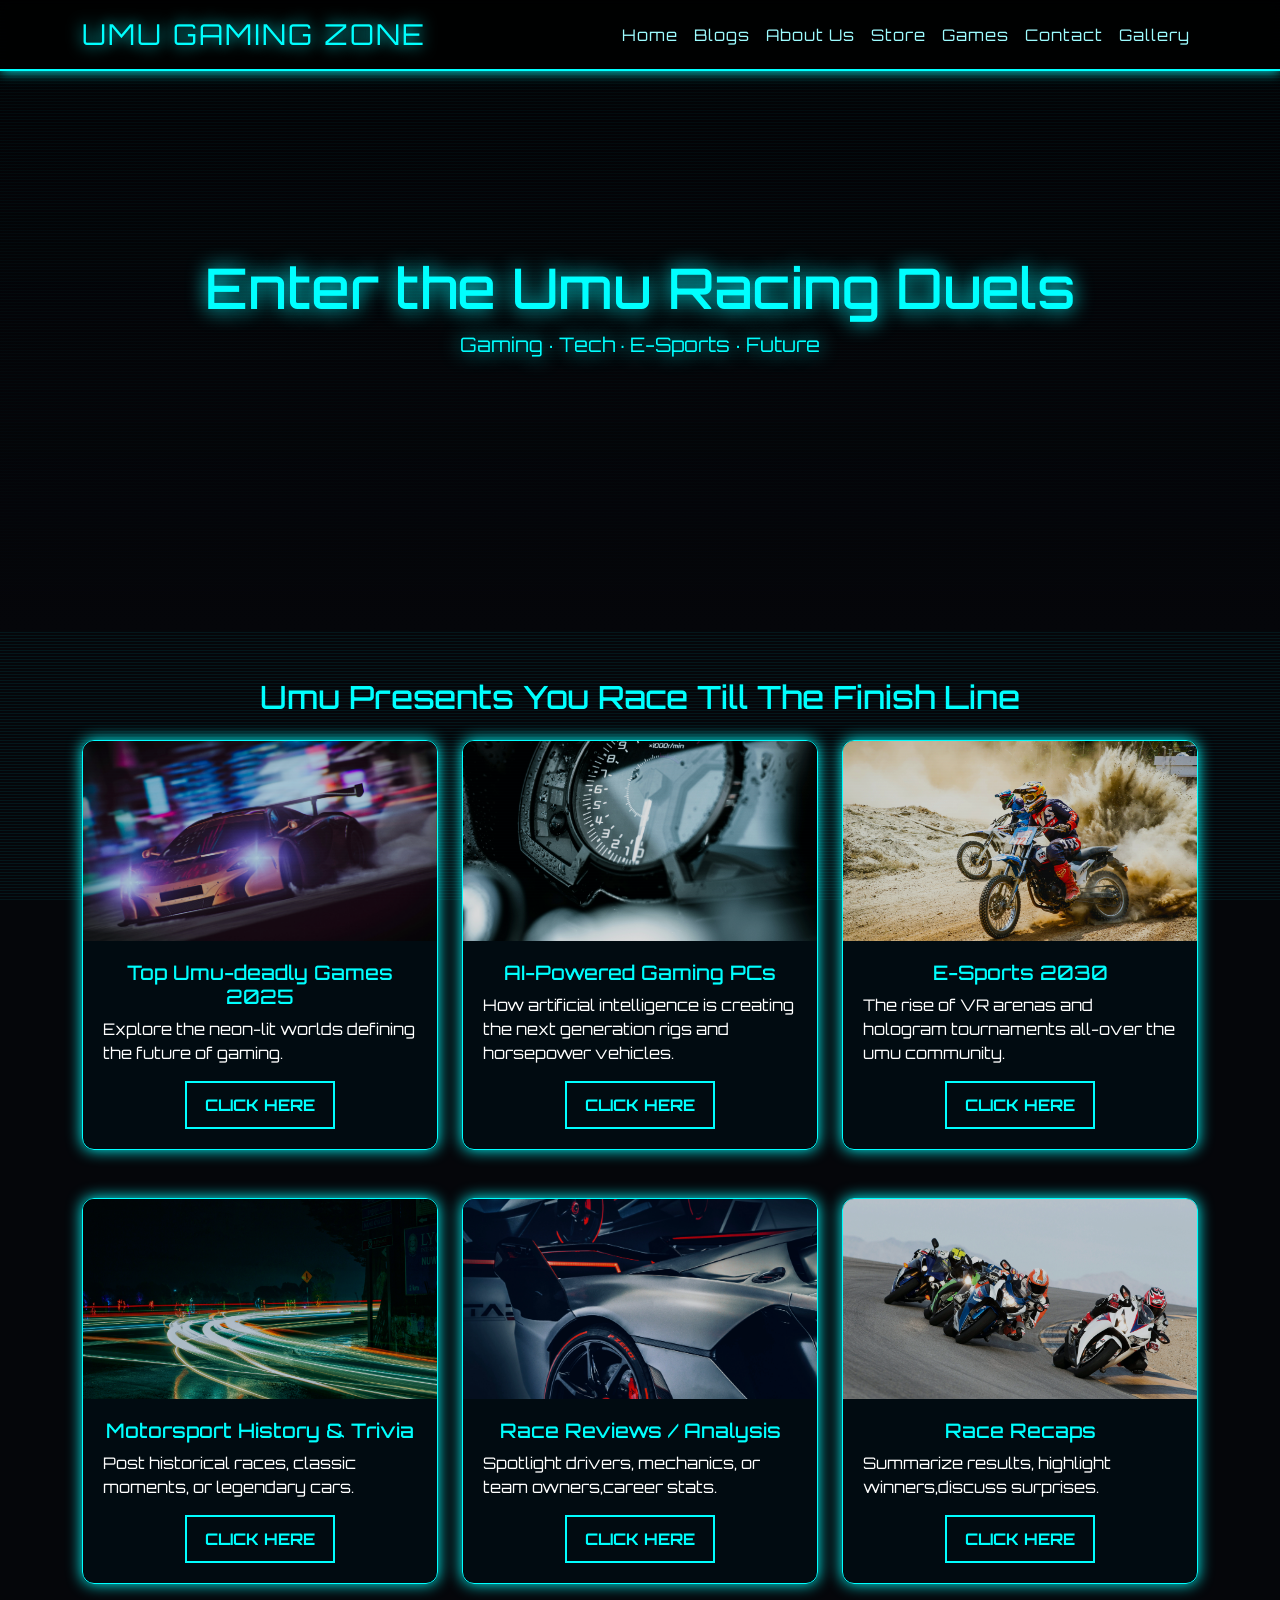
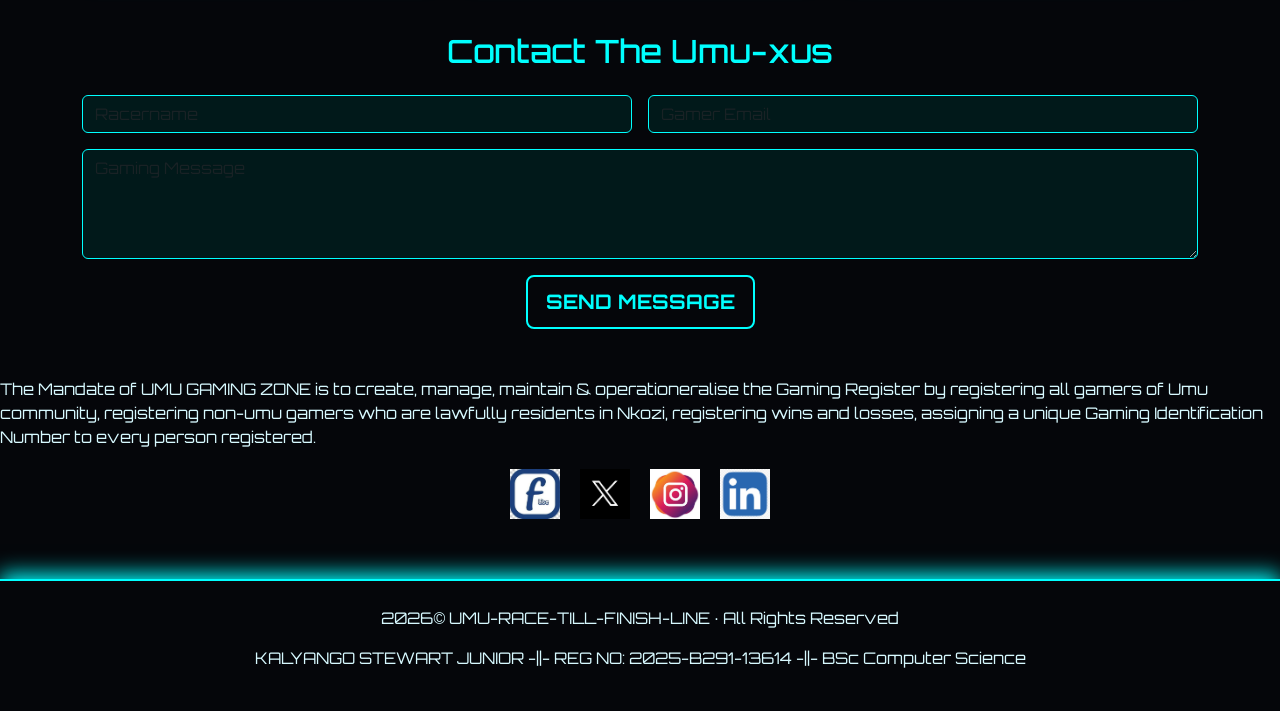
<file: index.html>
<!DOCTYPE html>
<html lang="en">
<head>
<meta charset="UTF-8">
<meta name="viewport" content="width=device-width, initial-scale=1.0">
<title>UMU Gaming Blog</title>
<link rel="icon" href="./car.jpg">


<!-- Bootstrap -->
<link href="https://cdn.jsdelivr.net/npm/bootstrap@5.3.2/dist/css/bootstrap.min.css" rel="stylesheet">
<link href="./gaming-blog.css" rel="stylesheet">
<script src="./gaming-blog.js"></script>


<!-- Google Font -->
<link href="https://fonts.googleapis.com/css2?family=Orbitron:wght@400;700&display=swap" rel="stylesheet">
</head>
<body><div id="glitchTransition"></div>




<!-- ---------------- NAVBAR ---------------- -->
<nav class="navbar navbar-expand-lg fixed-top">
    <div class="container">
        <a class="navbar-brand" href="#">UMU GAMING ZONE</a>
        <button class="navbar-toggler bg-info" data-bs-toggle="collapse" data-bs-target="#navMenu">
            <span class="navbar-toggler-icon"></span>
        </button>
        <div class="collapse navbar-collapse" id="navMenu">
            <ul class="navbar-nav ms-auto">
                <li class="nav-item"><a class="nav-link active" href="https://namaramodern.github.io/UMU_WebDev_GroupK_2025-/">Home</a></li>
                <li class="nav-item"><a class="nav-link" href="https://kalyango-stewart-j.github.io/Umu-gamers/">Blogs</a></li>
                <li class="nav-item"><a class="nav-link" href="https://namaramodern.github.io/UMU_WebDev_GroupK_2025-/aboutus">About Us</a></li>
                <li class="nav-item"><a class="nav-link active" href="https://namaramodern.github.io/UMU_WebDev_GroupK_2025-/store.html">Store</a></li>
                <li class="nav-item"><a class="nav-link" href="https://namaramodern.github.io/UMU_WebDev_GroupK_2025-/games.html">Games</a></li>
                <li class="nav-item"><a class="nav-link" href="https://namaramodern.github.io/UMU_WebDev_GroupK_2025-/contact.html">Contact</a></li>
                <li class="nav-item"><a class="nav-link" href="https://namaramodern.github.io/UMU_WebDev_GroupK_2025-/gallery.html">Gallery</a></li>
            </ul>
        </div>
    </div>
</nav>

<audio id="raceMusic" autoplay loop>
  <source src="./gaming.mp3" type="audio/mpeg">
  Your browser does not support the audio element.
</audio>

<script>
  // Some browsers block autoplay with sound
  // This will unmute and play after the first user click
  document.addEventListener("click", () => {
    const music = document.getElementById("raceMusic");
    music.muted = false;
    music.play();
  });
</script>


<!-- ---------------- HERO SECTION ---------------- -->
<section id="hero">
    <h1>Enter the Umu Racing Duels </h1>
    <p class="lead" style="z-index:1;">Gaming · Tech · E-Sports · Future</p>
</section>

<!-- BLOG SECTION -->
<section id="blogs" class="container mt-5">
    <h2 class="text-center mb-4" style="color:#0ff;">Umu Presents You Race Till The Finish Line</h2>

    <div class="row g-4">

        
        <div class="col-md-4">
            <div class="card blog-card">
                <img src="./spotlight.jpg" class="card-img-top uniform-img">
                <div class="card-body">
                    <h5 style="text-align: center;">Top Umu-deadly Games 2025</h5>
                    <p style="color: white;">Explore the neon-lit worlds defining the future of gaming.</p>
                   <button class="cyber-btn center-btn read-btn" data-link="readmore.html">CLICK HERE</button>
                </div>
            </div>
        </div>

      <div class="col-md-4">
    <div class="card blog-card">
        <img src="./meter.jpg" class="card-img-top uniform-img">
        <div class="card-body">
            <h5 style="text-align: center;">AI-Powered Gaming PCs</h5>
            <p style="color: white;">How artificial intelligence is creating the next generation rigs and horsepower vehicles.</p>
            <button class="cyber-btn center-btn read-btn" data-link="readmore.html">CLICK HERE</button>
        </div>
    </div>
    </div>


       
        <div class="col-md-4">
            <div class="card blog-card">
                <img src="./bike2.jpg" class="card-img-top uniform-img">
                <div class="card-body">
                    <h5 style="text-align: center;">E-Sports 2030</h5>
                    <p style="color: white;">The rise of VR arenas and hologram tournaments all-over the umu community.</p>
                  <button class="cyber-btn center-btn read-btn" data-link="readmore.html">CLICK HERE</button>
                </div>
            </div>
        </div>

    </div>
</section>

<section id="blogs" class="container mt-5">
    
    <div class="row g-4">

        
        <div class="col-md-4">
            <div class="card blog-card">
                <img src="./road.jpg" class="card-img-top uniform-img">
                <div class="card-body">
                    <h5 style="text-align: center;">Motorsport History & Trivia</h5>
                    <p style="color: white;">Post historical races, classic moments, or legendary cars.</p>
                    <button class="cyber-btn center-btn read-btn" data-link="readmore.html">CLICK HERE</button>
                </div>
            </div>
        </div>

       
        <div class="col-md-4">
            <div class="card blog-card">
                <img src="./car.jpg" class="card-img-top uniform-img">
                <div class="card-body">
                    <h5 style="text-align: center;">Race Reviews / Analysis</h5>
                    <p style="color: white;">Spotlight drivers, mechanics, or team owners,career stats.</p>
                    <button class="cyber-btn center-btn read-btn" data-link="readmore.html">CLICK HERE</button>
                </div>
            </div>
        </div>

        
        <div class="col-md-4">
            <div class="card blog-card">
                <img src="bike.jpg" class="card-img-top uniform-img">
                <div class="card-body">
                    <h5 style="text-align: center;">Race Recaps</h5>
                    <p style="color: white;">Summarize results, highlight winners,discuss surprises.</p>
                  <button class="cyber-btn center-btn read-btn" data-link="readmore.html">CLICK HERE</button> 

                </div>
            </div>
        </div>

    </div>
</section>

<!-- ---------------- CONTACT FORM ---------------- -->
<section id="contact" class="container mt-5">
    <h2 class="text-center mb-4" style="color:#0ff;">Contact The Umu-xus</h2>

    <form class="row g-3">
        <div class="col-md-6">
            <input type="text" class="form-control" placeholder="Racername">
        </div>
        <div class="col-md-6">
            <input type="email" class="form-control" placeholder="Gamer Email">
        </div>
        <div class="col-12">
            <textarea class="form-control" rows="4" placeholder="Gaming Message"></textarea>
        </div>
        <div class="col-12 text-center">
            
            <button id="sendBtn" class="btn btn-primary btn-lg cyber-btn" type="button">Send Message</button>
            
            

        </div>
    </form>
</section>
<br><br>
<section>
    The Mandate of UMU GAMING ZONE is to create, manage, maintain & operationeralise the Gaming Register by registering all gamers of Umu community, registering non-umu gamers who are lawfully residents in Nkozi, registering wins and losses, assigning a unique Gaming Identification Number to every person registered.
    <p></p>
    <div class="social-icons">
  <a href="https://www.facebook.com/YourPage" target="_blank">
    <img src="./facebook.jpg" alt="Facebook">
  </a>
  <a href="https://twitter.com/YourProfile" target="_blank">
    <img src="./twitter.png" alt="Twitter">
  </a>
  <a href="https://www.instagram.com/YourProfile" target="_blank">
    <img src="./insta.jpg" alt="Instagram">
  </a>
  <a href="https://www.linkedin.com/in/YourProfile" target="_blank">
    <img src="./link.png" alt="LinkedIn">
  </a>
</div>
</section>

<!-- ---------------- FOOTER ---------------- -->
<footer>
    <p> <span id="currentYear"></span>© UMU-RACE-TILL-FINISH-LINE · All Rights Reserved</p>
    <p>KALYANGO STEWART JUNIOR -||-  REG NO: 2025-B291-13614 -||- BSc Computer Science</p>
</footer>
  <script>
    document.querySelectorAll(".read-btn").forEach(btn => {
        btn.addEventListener("click", (e) => {
            e.preventDefault(); 

            alert("HEY🎮🎮🎮 feel free to continue...... (Game mode)");

           
            const link = btn.dataset.link;
            window.location.href = link;
        });
    });

    document.getElementById("sendBtn").addEventListener("click", () => {
    alert("Thanks! Your message has been sent 🚀");
});
</script>

<!-- Bootstrap JS -->
<script src="https://cdn.jsdelivr.net/npm/bootstrap@5.3.2/dist/js/bootstrap.bundle.min.js"></script>



</body>
</html>
</file>
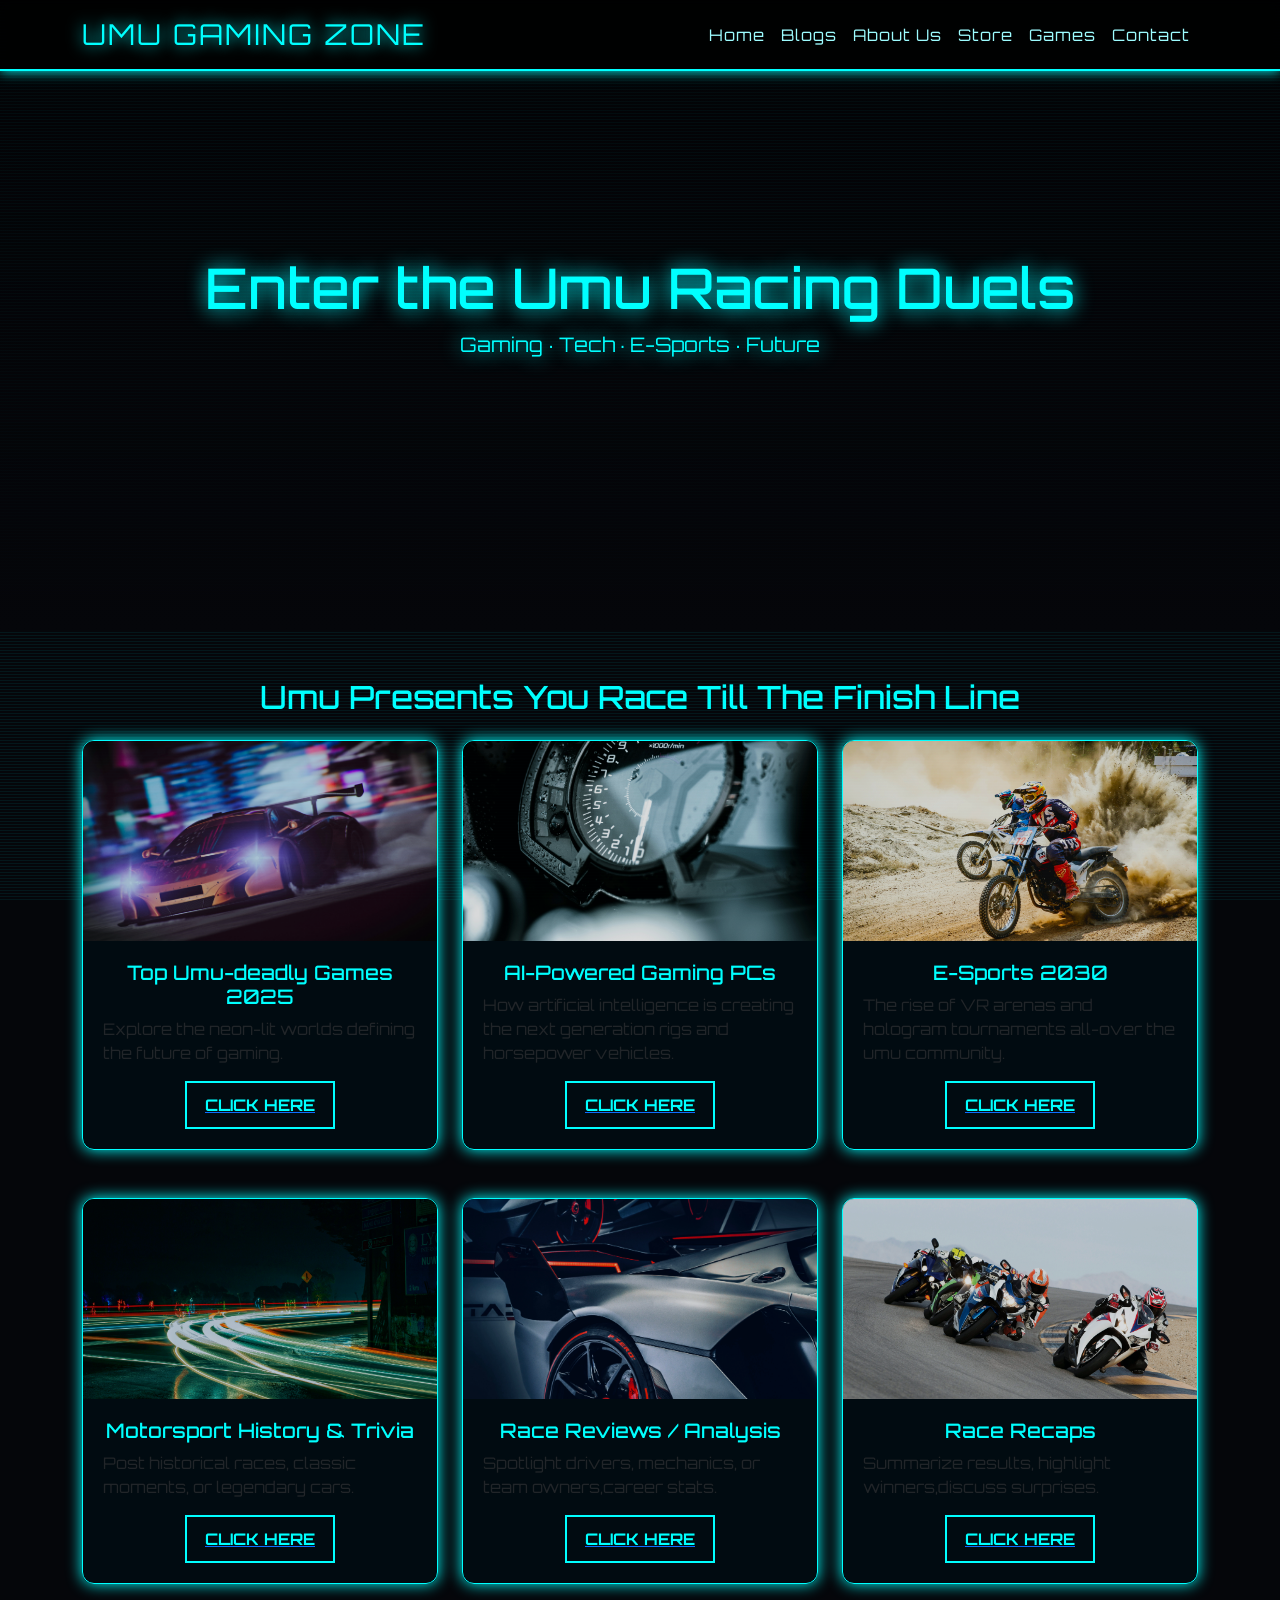
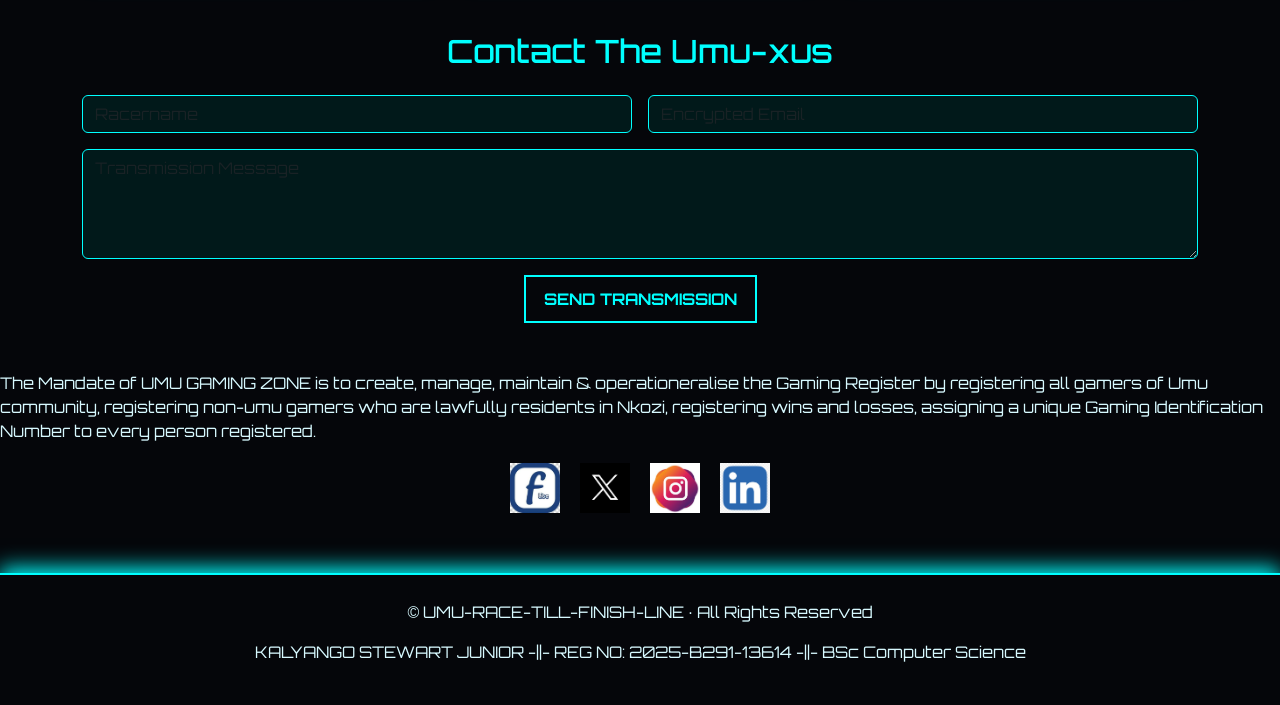
<file: gaming_blog.html>
<!DOCTYPE html>
<html lang="en">
<head>
<meta charset="UTF-8">
<meta name="viewport" content="width=device-width, initial-scale=1.0">
<title>UMU Gaming Blog</title>
<link rel="icon" href="./car.jpg">


<!-- Bootstrap -->
<link href="https://cdn.jsdelivr.net/npm/bootstrap@5.3.2/dist/css/bootstrap.min.css" rel="stylesheet">
<link href="./gaming-blog.css" rel="stylesheet">
<script src="./gaming-blog.js"></script>


<!-- Google Font -->
<link href="https://fonts.googleapis.com/css2?family=Orbitron:wght@400;700&display=swap" rel="stylesheet">
</head>
<body><div id="glitchTransition"></div>




<!-- ---------------- NAVBAR ---------------- -->
<nav class="navbar navbar-expand-lg fixed-top">
    <div class="container">
        <a class="navbar-brand" href="#">UMU GAMING ZONE</a>
        <button class="navbar-toggler bg-info" data-bs-toggle="collapse" data-bs-target="#navMenu">
            <span class="navbar-toggler-icon"></span>
        </button>
        <div class="collapse navbar-collapse" id="navMenu">
            <ul class="navbar-nav ms-auto">
                <li class="nav-item"><a class="nav-link active" href="#">Home</a></li>
                <li class="nav-item"><a class="nav-link" href="#blogs">Blogs</a></li>
                <li class="nav-item"><a class="nav-link" href="#contact">About Us</a></li>
                <li class="nav-item"><a class="nav-link active" href="#">Store</a></li>
                <li class="nav-item"><a class="nav-link" href="#blogs">Games</a></li>
                <li class="nav-item"><a class="nav-link" href="#contact">Contact</a></li>
            </ul>
        </div>
    </div>
</nav>

<audio id="raceMusic" autoplay loop>
  <source src="./gaming.mp3" type="audio/mpeg">
  Your browser does not support the audio element.
</audio>

<script>
  // Some browsers block autoplay with sound
  // This will unmute and play after the first user click
  document.addEventListener("click", () => {
    const music = document.getElementById("raceMusic");
    music.muted = false;
    music.play();
  });
</script>


<!-- ---------------- HERO SECTION ---------------- -->
<section id="hero">
    <h1>Enter the Umu Racing Duels </h1>
    <p class="lead" style="z-index:1;">Gaming · Tech · E-Sports · Future</p>
</section>

<!-- BLOG SECTION -->
<section id="blogs" class="container mt-5">
    <h2 class="text-center mb-4" style="color:#0ff;">Umu Presents You Race Till The Finish Line</h2>

    <div class="row g-4">

        
        <div class="col-md-4">
            <div class="card blog-card">
                <img src="./spotlight.jpg" class="card-img-top uniform-img">
                <div class="card-body">
                    <h5 style="text-align: center;">Top Umu-deadly Games 2025</h5>
                    <p>Explore the neon-lit worlds defining the future of gaming.</p>
                    <a href="readmore.html"><button class="cyber-btn read-btn center-btn">CLICK HERE</button></a>
                </div>
            </div>
        </div>

      <div class="col-md-4">
    <div class="card blog-card">
        <img src="./meter.jpg" class="card-img-top uniform-img">
        <div class="card-body">
            <h5 style="text-align: center;">AI-Powered Gaming PCs</h5>
            <p>How artificial intelligence is creating the next generation rigs and horsepower vehicles.</p>
            <a href="readmore.html"><button class="cyber-btn read-btn center-btn">CLICK HERE</button></a>
        </div>
    </div>
    </div>


       
        <div class="col-md-4">
            <div class="card blog-card">
                <img src="./bike2.jpg" class="card-img-top uniform-img">
                <div class="card-body">
                    <h5 style="text-align: center;">E-Sports 2030</h5>
                    <p>The rise of VR arenas and hologram tournaments all-over the umu community.</p>
                   <a href="readmore.html"><button class="cyber-btn read-btn center-btn">CLICK HERE</button></a>
                </div>
            </div>
        </div>

    </div>
</section>

<section id="blogs" class="container mt-5">
    
    <div class="row g-4">

        
        <div class="col-md-4">
            <div class="card blog-card">
                <img src="./road.jpg" class="card-img-top uniform-img">
                <div class="card-body">
                    <h5 style="text-align: center;">Motorsport History & Trivia</h5>
                    <p>Post historical races, classic moments, or legendary cars.</p>
                    <a href="readmore.html"><button class="cyber-btn read-btn center-btn">CLICK HERE</button></a>
                </div>
            </div>
        </div>

       
        <div class="col-md-4">
            <div class="card blog-card">
                <img src="./car.jpg" class="card-img-top uniform-img">
                <div class="card-body">
                    <h5 style="text-align: center;">Race Reviews / Analysis</h5>
                    <p>Spotlight drivers, mechanics, or team owners,career stats.</p>
                    <a href="readmore.html"><button class="cyber-btn read-btn center-btn">CLICK HERE</button></a>
                </div>
            </div>
        </div>

        
        <div class="col-md-4">
            <div class="card blog-card">
                <img src="bike.jpg" class="card-img-top uniform-img">
                <div class="card-body">
                    <h5 style="text-align: center;">Race Recaps</h5>
                    <p>Summarize results, highlight winners,discuss surprises.</p>
                   <a href="readmore.html"><button class="cyber-btn read-btn center-btn">CLICK HERE</button></a>
                   

                </div>
            </div>
        </div>

    </div>
</section>

<!-- ---------------- CONTACT FORM ---------------- -->
<section id="contact" class="container mt-5">
    <h2 class="text-center mb-4" style="color:#0ff;">Contact The Umu-xus</h2>

    <form class="row g-3">
        <div class="col-md-6">
            <input type="text" class="form-control" placeholder="Racername">
        </div>
        <div class="col-md-6">
            <input type="email" class="form-control" placeholder="Encrypted Email">
        </div>
        <div class="col-12">
            <textarea class="form-control" rows="4" placeholder="Transmission Message"></textarea>
        </div>
        <div class="col-12 text-center">
            
            <button id="sendBtn" class="cyber-btn" type="button">Send Transmission</button>

        </div>
    </form>
</section>
<br><br>
<section>
    The Mandate of UMU GAMING ZONE is to create, manage, maintain & operationeralise the Gaming Register by registering all gamers of Umu community, registering non-umu gamers who are lawfully residents in Nkozi, registering wins and losses, assigning a unique Gaming Identification Number to every person registered.
    <p></p>
    <div class="social-icons">
  <a href="https://www.facebook.com/YourPage" target="_blank">
    <img src="./facebook.jpg" alt="Facebook">
  </a>
  <a href="https://twitter.com/YourProfile" target="_blank">
    <img src="./twitter.png" alt="Twitter">
  </a>
  <a href="https://www.instagram.com/YourProfile" target="_blank">
    <img src="./insta.jpg" alt="Instagram">
  </a>
  <a href="https://www.linkedin.com/in/YourProfile" target="_blank">
    <img src="./link.png" alt="LinkedIn">
  </a>
</div>
</section>

<!-- ---------------- FOOTER ---------------- -->
<footer>
    <p>© <span id="2025"></span> UMU-RACE-TILL-FINISH-LINE · All Rights Reserved</p>
    <p>KALYANGO STEWART JUNIOR -||-  REG NO: 2025-B291-13614 -||- BSc Computer Science</p>
</footer>


<!-- Bootstrap JS -->
<script src="https://cdn.jsdelivr.net/npm/bootstrap@5.3.2/dist/js/bootstrap.bundle.min.js"></script>



</body>
</html>
</file>
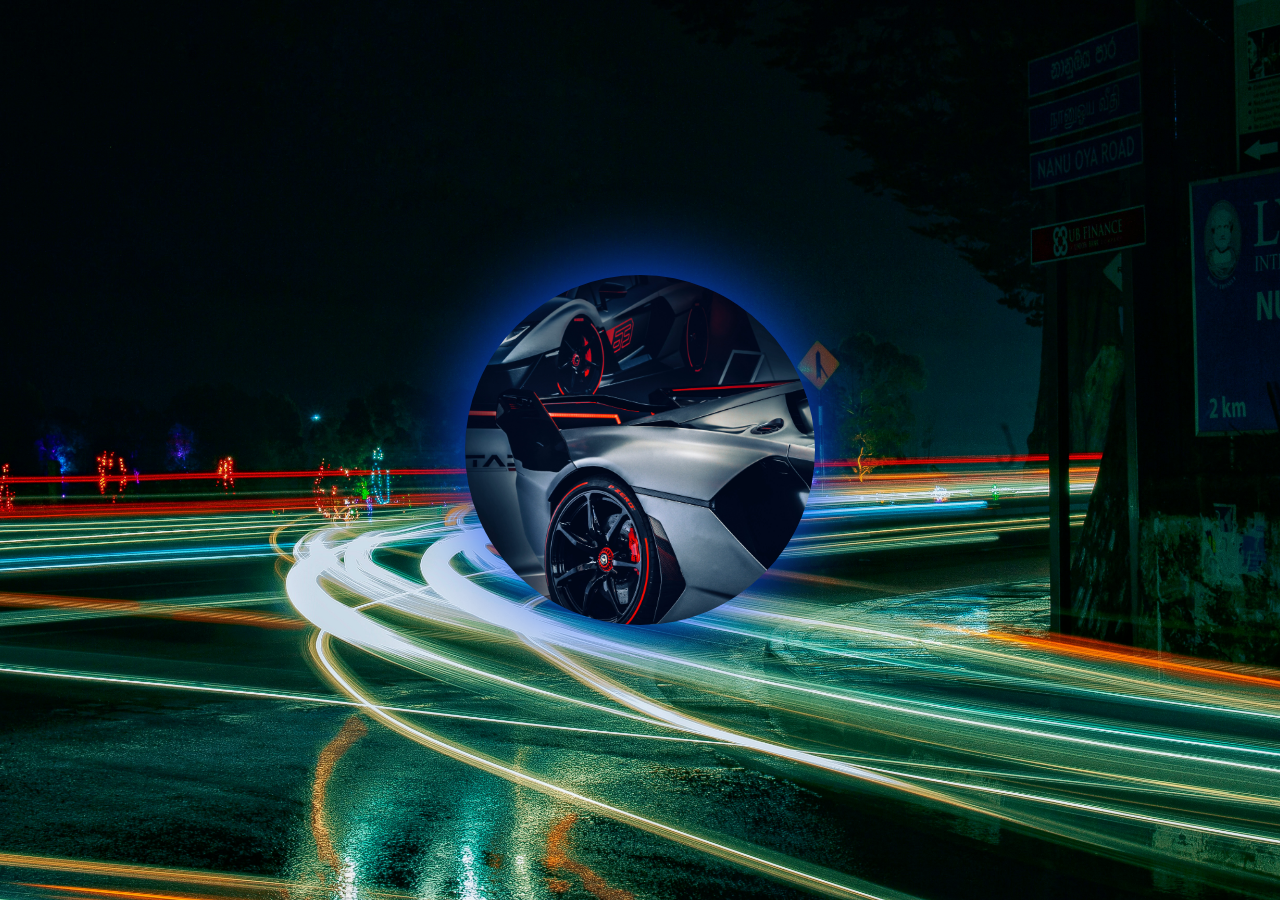
<file: readmore.html>
<!DOCTYPE html>
<html lang="en">
<head>
<meta charset="UTF-8">
<meta name="viewport" content="width=device-width, initial-scale=1">
<title>Welcome to the home of happiness</title>
<link rel="icon" href="./car.jpg">
<link href="./readmore.css" rel="stylesheet">
<link href="https://fonts.googleapis.com/css2?family=Orbitron:wght@400;700&display=swap" rel="stylesheet">

</head>

<body>

<div class="wrapper">

  <!-- FRONT CIRCLE -->
  <div class="circle" id="circle">
    <img src="./car.jpg" />
  </div>

  <!-- BLOG CARD GRID -->
  <div class="blog-card" id="blogCard">

    <div class="card card-1">
      <div class="video-wrapper">
        <img src="./blur.webp">
        <div id="videoContainer" style="margin-top: 10px;"> 

        </div>
      </div>
      <div class="card-content">
        <h3>Blur</h3>
        <p>"Power is nothing without control. Once you've raced, you never forget it.....and you never get over it"</p>
        <a href="https://example.com/blur-download" target="_blank" style="color: #2ecc71; text-decoration: none;">DOWNLOAD</a>
      </div>
    </div>

    <div class="card card-2">
      <div class="video-wrapper">
        <img src="./need for speed.jpg">
      </div>
      <div class="card-content">
        <h3>Need for Speed</h3>
        <p>"if everything seems to be in control, you're not going fast enough. Power is nothing without control."</p>
        <a href="https://example.com/need-for-speed-download" target="_blank" style="color: #2ecc71; text-decoration: none;">DOWNLOAD</a>
      </div>
    </div>

    <div class="card card-3">
      <div class="video-wrapper">
        <img src="./realbike.jpg">
      </div>
      <div class="card-content">
        <h3>Real Bike Racing</h3>
        <p>"Speed has never killed anyone, suddenly becoming stationary... that's what gets you into the dead zone"</p>
        <a href="https://example.com/real-bike-download" target="_blank" style="color: #2ecc71; text-decoration: none;">DOWNLOAD</a>
      </div>
    </div>

    <div class="card card-4">
      <div class="video-wrapper">
        <img src="./asphalt.jpg">
      </div>
      <div class="card-content">
        <h3>Asphalt 9 Legends</h3>
        <p>"Speed costs money. How fast do you want to go?. You win some, you lose some, you wreck some.</p>
        <a href="https://example.com/asphalt-9-download" target="_blank" style="color: #2ecc71; text-decoration: none;">DOWNLOAD</a>
      </div>
    </div>

    <div class="card card-5">
      <div class="video-wrapper">
        <img src="./trackmania.webp" >
      </div>
      <div class="card-content">
        <h3>Track Mania 5</h3>
        <p>"The real purpose of running isn't to win a race. It's to test the limits of the human heart."</p>
        <a href="https://example.com/track-mania-download" target="_blank" style="color: #2ecc71; text-decoration: none;">DOWNLOAD</a>
      </div>
    </div>

    <div class="card card-6">
      <div class="video-wrapper">
        <img src="./f11.webp">
      </div>
      <div class="card-content">
        <h3>Formula 1</h3>
        <p>“If you can leave two black stripes from the exit of one corner to the braking zone of the next, you have enough horsepower"</p>
        <a href="https://example.com/formula-1-download" target="_blank" style="color: #2ecc71; text-decoration: none;">DOWNLOAD</a>
      </div>
    </div>

  </div> <!-- end blog-card -->

</div> <!-- end wrapper -->

<audio id="raceMusic" autoplay loop>
  <source src="./gaming.mp3" type="audio/mpeg">
  Your browser does not support the audio element.
</audio>


<script>
/* ----------------- REVEAL ANIMATION ----------------- */
const circleEl = document.getElementById("circle");
const blogCardEl = document.getElementById("blogCard");
const cardsEl = document.querySelectorAll(".card");

let revealed = false;
function reveal() {
  if (revealed) return;
  revealed = true;

  circleEl.style.opacity = "0";
  circleEl.style.transform = "scale(0.4) rotate(15deg)";

  setTimeout(() => {
    blogCardEl.style.opacity = "1";
    blogCardEl.style.transform = "scale(1)";
  }, 300);

  cardsEl.forEach((card, i) => {
    setTimeout(() => {
      card.style.opacity = "1";
      card.style.transform = "translateY(0) scale(1)";
    }, 150 * i);
  });
}

document.querySelector(".wrapper").addEventListener("mouseenter", reveal);
document.querySelector(".wrapper").addEventListener("click", reveal);


closeModal.addEventListener('click', () => {
  modal.style.display = 'none';
  modalIframe.src = '';
});

modal.addEventListener('click', (e) => {
  if (e.target === modal) {
    modal.style.display = 'none';
    modalIframe.src = '';
  }
});
  // Some browsers block autoplay with sound
  // This will unmute and play after the first user click
  document.addEventListener("click", () => {
    const music = document.getElementById("raceMusic");
    music.muted = false;
    music.play();
  });
</script>

</body>
</html>
</file>
<file: gaming-blog.css>
/* =======================
   GLOBAL PAGE STYLING
   ======================= */

body {
    background: #05060a;                 /* Dark futuristic background */
    color: #d7f9ff;                      /* Light cyan text for readability */
    font-family: 'Orbitron', sans-serif; /* Futuristic font */
    overflow-x: hidden;                  /* Prevent horizontal scroll */
}

/* Animated scan-line background overlay */
body::before {
    content: "";
    position: fixed;                     /* Stays in place even when scrolling */
    top: 0;
    left: 0;
    width: 100%;
    height: 100%;
    
    /* Creates horizontal scan-line effect */
    background: repeating-linear-gradient(
        0deg,
        rgba(0, 255, 255, 0.07),
        rgba(0, 255, 255, 0.07) 1px,
        transparent 1px,
        transparent 3px
    );

    z-index: -1;                         /* Keeps it behind all other elements */
    pointer-events: none;                /* Allows clicks through overlay */
    animation: scan 10s linear infinite; /* Moves scan lines downward */
}

/* Animation for scan-line movement */
@keyframes scan {
    0% { background-position: 0 0; }
    100% { background-position: 0 200px; }
}

/* =======================
   NAVBAR STYLING
   ======================= */

.navbar {
    background: rgba(0, 0, 0, 0.8);      /* Slightly transparent dark bar */
    backdrop-filter: blur(6px);          /* Frosted glass effect */
    border-bottom: 2px solid #0ff;       /* Neon cyan border */
    box-shadow: 0 0 12px #0ff;           /* Neon glow */
}

.navbar-brand {
    font-size: 1.8rem;
    color: #0ff !important;              /* Neon brand text */
    letter-spacing: 2px;                 /* Widely spaced futuristic letters */
    text-shadow: 0 0 15px #0ff;          /* Strong neon glow */
}

.nav-link {
    color: #9dfcff !important;           /* Light cyan nav links */
    letter-spacing: 1px;
}

.nav-link:hover {
    color: #fff !important;              /* Turns white on hover */
    text-shadow: 0 0 10px #0ff;          /* Neon hover glow */
}

/* =======================
   HERO SECTION
   ======================= */

#hero {
    height: 70vh;                        /* Takes 70% of screen height */
    background: url('https://images.unsplash.com/photo-1542751371-adc38448a05e?auto=format&fit=crop&w=1500&q=80') 
        center/cover no-repeat;          /* Cyberpunk themed image */
    
    display: flex;
    flex-direction: column;
    justify-content: center;             /* Center content vertically */
    align-items: center;                 /* Center content horizontally */
    
    color: cyan;
    text-shadow: 0 0 20px #00faff;       /* Neon glow */
    position: relative;                  /* For overlay */
}

/* Dark fade overlay on hero image */
#hero::after {
    content: "";
    position: absolute;
    width: 100%;
    height: 100%;
    background: linear-gradient(180deg, rgba(0,0,0,0.4), #05060a);
    top: 0;
}

/* Neon glowing hero title */
#hero h1 {
    font-size: 3.5rem;
    z-index: 1;                          /* Above overlay */
    animation: glow 2s ease-in-out infinite alternate; /* Pulsing glow */
}

/* Glow animation for hero title */
@keyframes glow {
    from { text-shadow: 0 0 10px #0ff; }
    to { text-shadow: 0 0 30px #00eaff, 0 0 60px #00d0ff; }
}

/* =======================
   BLOG CARDS
   ======================= */

.blog-card {
    background: rgba(0, 15, 20, 0.7);    /* Transparent dark futuristic box */
    border: 1px solid #0ff;              /* Neon border */
    border-radius: 12px;                 /* Smooth edges */
    box-shadow: 0 0 15px #0ff;           /* Neon glow */
    overflow: hidden;                    /* Prevents image spill */
    position: relative;
    transition: 0.3s;                    /* Smooth hover effect */
}

.blog-card:hover {
    transform: translateY(-10px);        /* Lifts card upward */
    box-shadow: 0 0 25px #0ff, 0 0 40px #00bcd4; /* Stronger glow */
}

.blog-card img {
    opacity: 0.85;                        /* Slightly dimmed images for style */
}

.blog-card .card-body {
    padding: 20px;                       /* Space inside card */
}

.blog-card h5 {
    color: #0ff;                         /* Neon title */
}

/* =======================
   FUTURISTIC BUTTON
   ======================= */

.cyber-btn {
    border: 2px solid #0ff;              /* Neon border */
    color: #0ff;                         /* Neon text */
    background: transparent;             /* No fill */
    padding: 10px 18px;
    text-transform: uppercase;           /* Futuristic button style */
    font-weight: bold;
    transition: 0.3s;                    /* Smooth hover effect */
}

.cyber-btn:hover {
    background: #0ff;                    /* Neon fill */
    color: #000;                         /* Black text on hover */
    box-shadow: 0 0 20px #0ff;           /* Glow effect */
}

/* =======================
   FOOTER
   ======================= */

footer {
    margin-top: 60px;
    text-align: center;
    padding: 25px;
    border-top: 2px solid #0ff;          /* Neon top border */
    box-shadow: 0 -5px 20px #0ff;        /* Glow upward */
}

/* =======================
   CONTACT FORM
   ======================= */

.form-control {
    background: rgba(0, 30, 30, 0.8);    /* Futuristic dark input */
    border: 1px solid #0ff;              /* Neon border */
    color: #0ff;                         /* Neon text */
}

.form-control:focus {
    box-shadow: 0 0 20px #0ff;           /* Glow outline */
    border-color: #0ff;                  /* Strong neon focus */
}

/* Center the submit button */
.center-btn {
    display: block;
    margin: 15px auto 0;
    text-align: center;
}

/* Ensures all images maintain size and crop evenly */
.uniform-img {
    width: 100%;
    height: 200px;
    object-fit: cover;                   /* Perfect cropping */
}

/* =======================
   SOCIAL ICONS
   ======================= */

.social-icons {
    display: flex;
    gap: 20px;                           /* Spacing between icons */
    justify-content: center;             /* Center alignment */
    flex-wrap: wrap;                     /* Wrap on small screens */
    margin: 20px 0;
}

.social-icons a img {
    width: 50px;
    height: 50px;
    transition: transform 0.3s, filter 0.3s; /* Smooth hover animation */
}

/* Hover glow/zoom effect */
.social-icons a img:hover {
    transform: scale(1.2);               /* Slight zoom */
    filter: brightness(1.2);             /* Lighten icon */
}

/* Mobile adjustments */
@media (max-width: 600px) {
    .social-icons a img {
      width: 40px;
      height: 40px;                      /* Smaller icons for mobile */
    }
}
</file>
<file: readmore.css>
:root {
  --clr: #0a53ff;
  --glass: rgba(255,255,255,0.12);
  --border: rgba(255,255,255,0.25);
}

/* ----------------- BODY ----------------- */
body {
  margin: 0;
  height: 100vh;
  display: flex;
  justify-content: center;
  align-items: center;
 font-family: 'Orbitron', sans-serif;
  background: url(./road.jpg) center/cover no-repeat;
}

/* ----------------- WRAPPER ----------------- */
.wrapper {
  position: relative;
  width: 900px;
  height: 650px;
  display: flex;
  justify-content: center;
  align-items: center;
}

/* ----------------- GLOW CIRCLE ----------------- */
.circle {
  width: 350px;
  height: 350px;
  border-radius: 50%;
  overflow: hidden;
  position: absolute;
  filter: drop-shadow(0 0 40px var(--clr));
  animation: pulse 3.5s infinite ease-in-out;
  transition: 0.6s ease;
  z-index: 3;
}
.circle img {
  width: 100%;
  height: 100%;
  object-fit: cover;
}
@keyframes pulse {
  0%   { filter: drop-shadow(0 0 20px var(--clr)); }
  50%  { filter: drop-shadow(0 0 70px var(--clr)); }
  100% { filter: drop-shadow(0 0 20px var(--clr)); }
}

/* ----------------- BLOG CARD GRID ----------------- */
.blog-card {
  position: absolute;
  width: 95%;
  height: 95%;
  padding: 20px;
  background: var(--glass);
  border: 1px solid var(--border);
  backdrop-filter: blur(14px);
  border-radius: 20px;
  color: white;

  display: grid;
  grid-template-columns: repeat(auto-fit, minmax(200px, 1fr));
  gap: 20px;
  justify-items: center;
  align-items: start;

  opacity: 0;
  transform: scale(0.7);
  transition: 0.7s ease;
  z-index: 5;
}

/* ----------------- CARD ----------------- */
.card {
  width: 100%;
  max-width: 230px;
  background: #111;
  border-radius: 14px;
  overflow: hidden;
  display: flex;
  flex-direction: column;
  transition: 0.3s ease;
  border: 2px solid transparent;
  opacity: 0;
  transform: translateY(20px) scale(0.8);
}

.card:hover {
  transform: translateY(-8px) scale(1.05);
  box-shadow: 0 0 18px rgba(255,255,255,0.35);
}

/* ----------------- CARD CONTENT ----------------- */
.card-content {
  padding: 10px;
  text-align: center;
}
.card-content h3 {
  font-size: 1rem;
  color: #f39c12;
  margin: 5px 0;
}
.card-content p {
  font-size: 0.8rem;
  color: #ddd;
}

/* ----------------- VIDEO WRAPPER ----------------- */
.video-wrapper {
  width: 100%;
  height: 140px;
  overflow: hidden;
  border-radius: 12px;
  cursor: pointer;
}
.video-wrapper img {
  width: 100%;
  height: 100%;
  object-fit: cover;
  border-radius: 12px;
  display: block;
}

/* ----------------- UNIQUE CARD COLORS ----------------- */
.card-1 { border-color: #ff3b3b; box-shadow: 0 0 10px #ff3b3b77; }
.card-2 { border-color: #9b59b6; box-shadow: 0 0 10px #9b59b677; }
.card-3 { border-color: #3498db; box-shadow: 0 0 10px #3498db77; }
.card-4 { border-color: #2ecc71; box-shadow: 0 0 10px #2ecc7177; }
.card-5 { border-color: #f1c40f; box-shadow: 0 0 10px #f1c40f77; }
.card-6 { border-color: #e67e22; box-shadow: 0 0 10px #e67e2277; }

/* ----------------- VIDEO MODAL ----------------- */
#videoModal {
  position: fixed;
  top: 0;
  left: 0;
  width: 100%;
  height: 100%;
  background: rgba(0,0,0,0.8);
  display: none;
  justify-content: center;
  align-items: center;
  z-index: 9999;
}
#modalContent {
  position: relative;
  width: 80%;
  max-width: 800px;
  height: 45%;
  background: #000;
  border-radius: 12px;
  overflow: hidden;
}
#modalIframe {
  width: 100%;
  height: 100%;
  border: none;
}
#closeModal {
  position: absolute;
  top: 10px;
  right: 20px;
  font-size: 2rem;
  color: white;
  cursor: pointer;
  z-index: 10;
}
</file>
